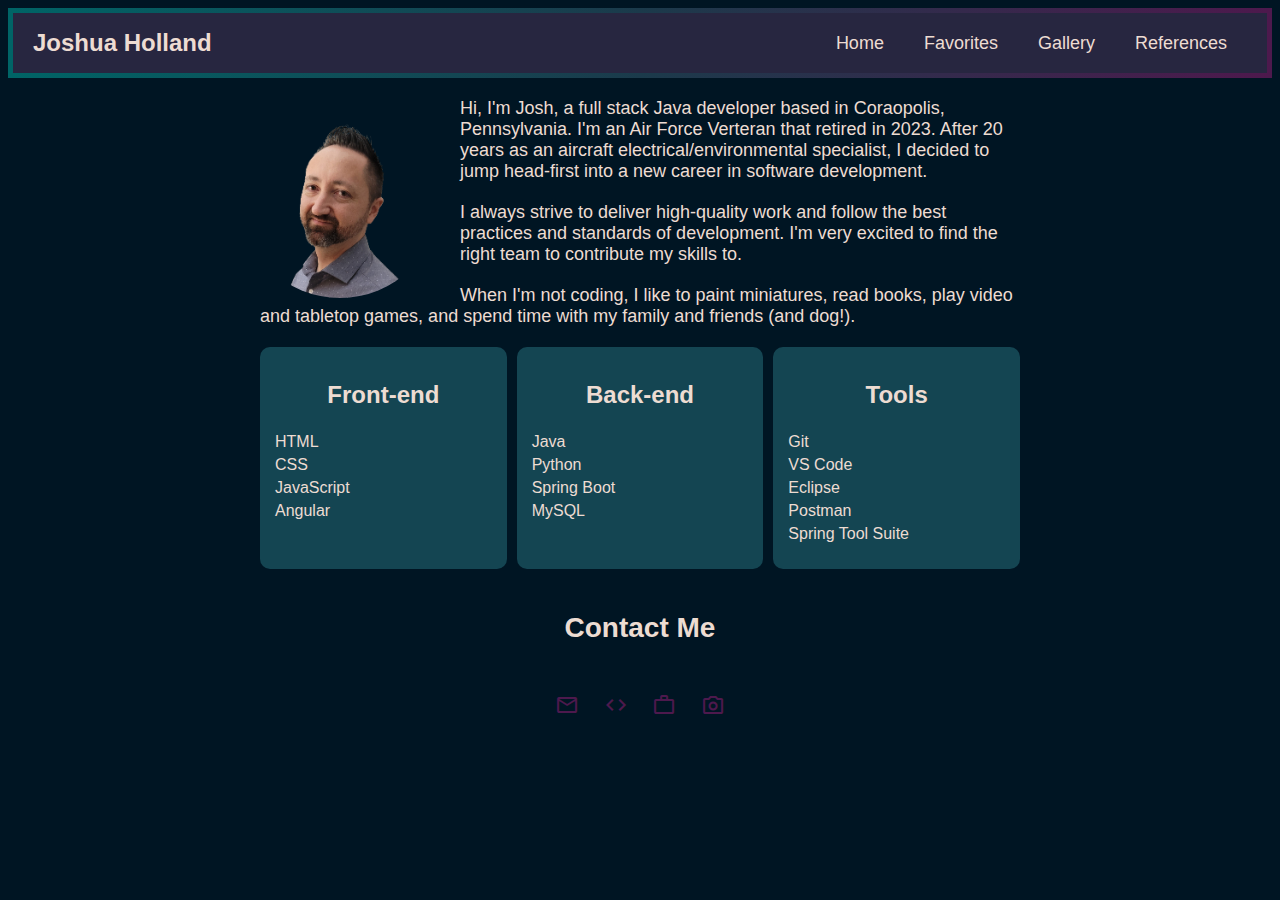
<file: index.html>
<!DOCTYPE html>
<html lang="en">
<head>
    <meta charset="UTF-8">
    <meta name="viewport" content="width=device-width, initial-scale=1.0">
    <title>Josh Holland's About Me</title>
    <link rel="stylesheet" href="style.css">
    <link href="https://fonts.googleapis.com/css2?family=Material+Symbols+Outlined" rel="stylesheet" />
</head>
<body>
    <header>
        <nav>
            <div class="navbar-logo">Joshua Holland</div>
            <ul class="navbar-menu">
                <li><a href="index.html">Home</a></li>
                <li><a href="favorites.html">Favorites</a></li>
                <li><a href="gallery.html">Gallery</a></li>
                <li><a href="references.html">References</a></li>
            </ul>
        </nav>
    </header>

    <div class="container">
        <div class="profile">
            <img class="profilepic" src="img\Josh_tpbg.png" alt="Profile picture">
            <div class="bio">
                <p>Hi, I'm Josh, a full stack Java developer based in Coraopolis, Pennsylvania. I'm an Air Force Verteran that retired in 2023. After 20 years as an aircraft electrical/environmental specialist, I decided to jump head-first into a new career in software development.</p>
                <p>I always strive to deliver high-quality work and follow the best practices and standards of development. I'm very excited to find the right team to contribute my skills to.</p>
                <p>When I'm not coding, I like to paint miniatures, read books, play video and tabletop games, and spend time with my family and friends (and dog!).</p>
            </div>
        </div>
        <div class="skills">
            <div class="skill">
                <h3>Front-end</h3>
                <ul>
                    <li>HTML</li>
                    <li>CSS</li>
                    <li>JavaScript</li>
                    <li>Angular</li>
                </ul>
            </div>
            <div class="skill">
                <h3>Back-end</h3>
                <ul>
                    <li>Java</li>
                    <li>Python</li>
                    <li>Spring Boot</li>
                    <li>MySQL</li>
                </ul>
            </div>
            <div class="skill">
                <h3>Tools</h3>
                <ul>
                    <li>Git</li>
                    <li>VS Code</li>
                    <li>Eclipse</li>
                    <li>Postman</li>
                    <li>Spring Tool Suite</li>
                </ul>
            </div>
        </div>
        
    </div>
    <footer>
        <div class="contact">
            <h2>Contact Me</h2>
            <ul>
                <li>
                    <a href="mailto:joshua.holland.1@outlook.com">
                        <span class="material-symbols-outlined">email</span>
                    </a>
                </li>
                <li>
                    <a href="https://github.com/jholl4">
                        <span class="material-symbols-outlined">code</span>
                    </a>
                </li>
                <li>
                    <a href="https://linkedin.com/in/jholl4">
                        <span class="material-symbols-outlined">work</span>
                    </a>
                </li>
                <li>
                    <a href="https://www.instagram.com/format1c/">
                        <span class="material-symbols-outlined">photo_camera</span>
                    </a>
                </li>
            </ul>
        </div>
    </footer>
    
</body>
</html>
</file>
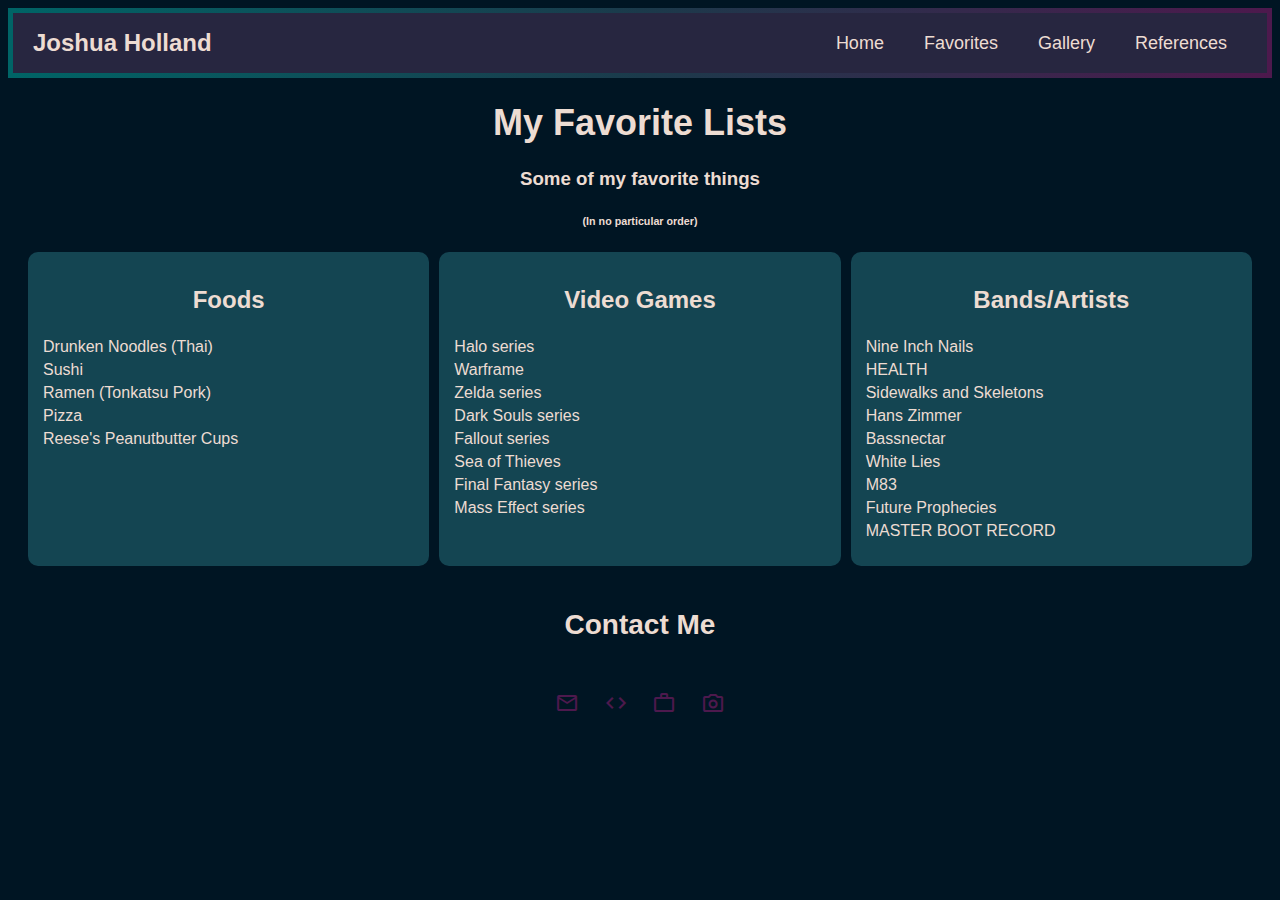
<file: favorites.html>
<!DOCTYPE html>
<html lang="en">
<head>
    <meta charset="UTF-8">
    <meta name="viewport" content="width=device-width, initial-scale=1.0">
    <title>Favorites</title>
    <link rel="stylesheet" href="style.css">
    <link rel="stylesheet" href="favoritesstyle.css">
</head>
<body>
    <header>
        <nav>
            <div class="navbar-logo">Joshua Holland</div>
            <ul class="navbar-menu">
                <li><a href="index.html">Home</a></li>
                <li><a href="favorites.html">Favorites</a></li>
                <li><a href="gallery.html">Gallery</a></li>
                <li><a href="references.html">References</a></li>
                <link href="https://fonts.googleapis.com/css2?family=Material+Symbols+Outlined" rel="stylesheet" />
            </ul>
        </nav>
    </header>

    <main>
        <h1>My Favorite Lists</h1>
        <h3>Some of my favorite things</h3>
        <h6>(In no particular order)</h6>

        <div class="favorites">
            <div class="favorite">
                <h3>Foods</h3>
                <ul>
                    <li>Drunken Noodles (Thai)</li>
                    <li>Sushi</li>
                    <li>Ramen (Tonkatsu Pork)</li>
                    <li>Pizza</li>
                    <li>Reese's Peanutbutter Cups</li>
                </ul>
            </div>
            <div class="favorite">
                <h3>Video Games</h3>
                <ul>
                    <li>Halo series</li>
                    <li>Warframe</li>
                    <li>Zelda series</li>
                    <li>Dark Souls series</li>
                    <li>Fallout series</li>
                    <li>Sea of Thieves</li>
                    <li>Final Fantasy series</li>
                    <li>Mass Effect series</li>
                </ul>
            </div>
            <div class="favorite">
                <h3>Bands/Artists</h3>
                <ul>
                    <li>Nine Inch Nails</li>
                    <li>HEALTH</li>
                    <li>Sidewalks and Skeletons</li>
                    <li>Hans Zimmer</li>
                    <li>Bassnectar</li>
                    <li>White Lies</li>
                    <li>M83</li>
                    <li>Future Prophecies</li>
                    <li>MASTER BOOT RECORD</li>
                </ul>
            </div>
        </div>
    </main>

    <footer>
        <div class="contact">
            <h2>Contact Me</h2>
            <ul>
                <li>
                    <a href="mailto:joshua.holland.1@outlook.com">
                        <span class="material-symbols-outlined">email</span>
                    </a>
                </li>
                <li>
                    <a href="https://github.com/jholl4">
                        <span class="material-symbols-outlined">code</span>
                    </a>
                </li>
                <li>
                    <a href="https://linkedin.com/in/jholl4">
                        <span class="material-symbols-outlined">work</span>
                    </a>
                </li>
                <li>
                    <a href="https://www.instagram.com/format1c/">
                        <span class="material-symbols-outlined">photo_camera</span>
                    </a>
                </li>
            </ul>
        </div>
    </footer>
    
</body>
</html>
</file>
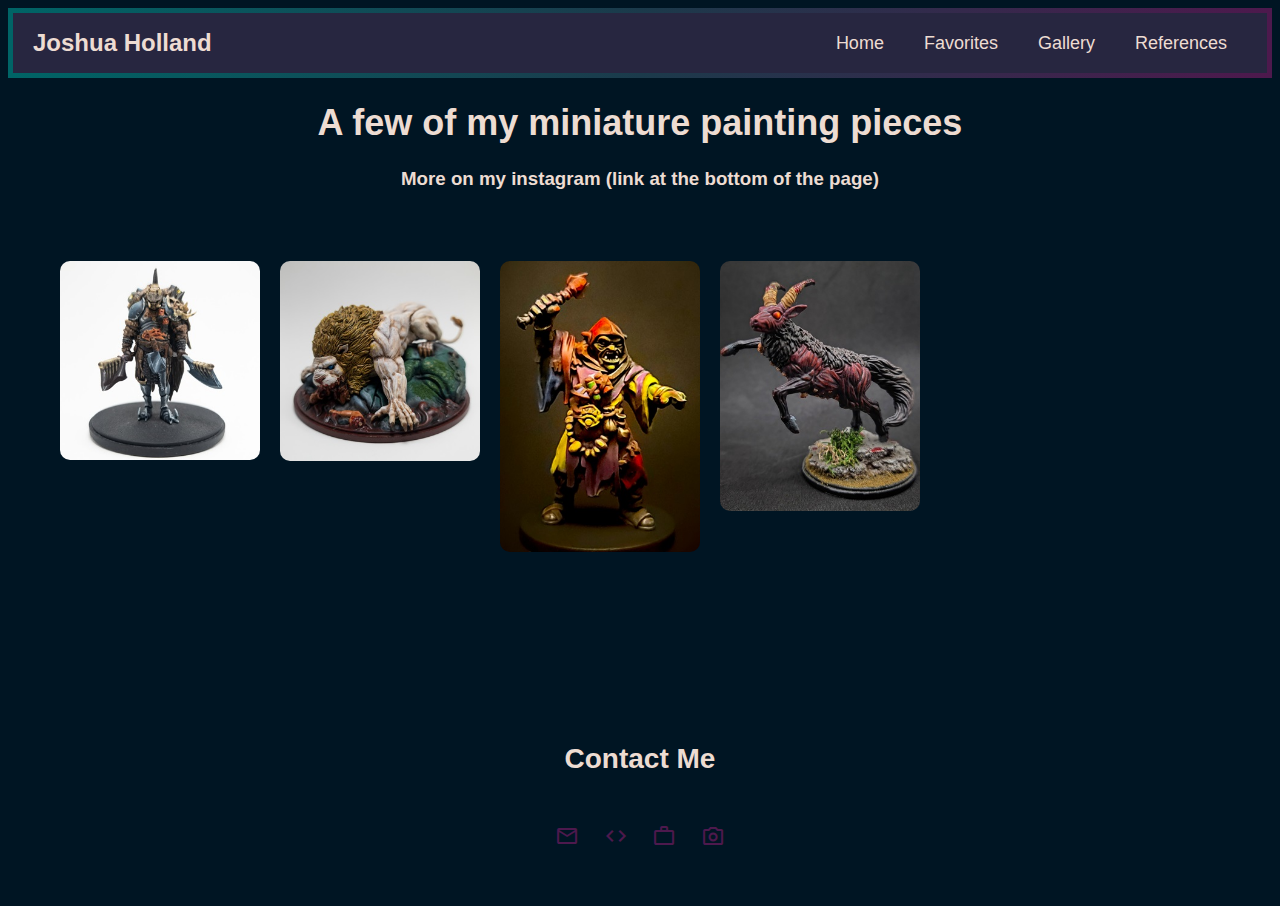
<file: gallery.html>
<!DOCTYPE html>
<html lang="en">
<head>
    <meta charset="UTF-8">
    <meta name="viewport" content="width=device-width, initial-scale=1.0">
    <title>Gallery</title>
    <link rel="stylesheet" href="style.css">
    <link rel="stylesheet" href="gallerystyle.css">
    <link href="https://fonts.googleapis.com/css2?family=Material+Symbols+Outlined" rel="stylesheet" />
</head>
<body>
    <header>
        <nav>
            <div class="navbar-logo">Joshua Holland</div>
            <ul class="navbar-menu">
                <li><a href="index.html">Home</a></li>
                <li><a href="favorites.html">Favorites</a></li>
                <li><a href="gallery.html">Gallery</a></li>
                <li><a href="references.html">References</a></li>
            </ul>
        </nav>
    </header>
    
    <h1>A few of my miniature painting pieces</h1>
    <h3>More on my instagram (link at the bottom of the page)</h3>

    <div class="gallery">
        <div class="imgcontainer">
            <img src="img\gallery\butcher thumb.jpg" alt="Painted miniature of the Butcher from Kingdom Death: Monster">
            <div class="caption">Painted miniature of the Butcher from Kingdom Death: Monster</div>
        </div>
        <div class="imgcontainer">
            <img src="img\gallery\gigalion thumb.jpg" alt="Painted miniature of the White Gigalion from Kingdom Death: Monster">
            <div class="caption">Painted miniature of the White Gigalion from Kingdom Death: Monster</div>
        </div>
        <div class="imgcontainer">
            <img src="img\gallery\Ragged Orc thumb.jpg" alt="Painted miniature of the Ragged Orc from Lord of the Rings: Journeys in the Dark">
                <div class="caption">Painted miniature of the Ragged Orc from Lord of the Rings: Journeys in the Dark</div>
        </div>
        <div class="imgcontainer">
            <img src="img\gallery\screaming_ram thumb.jpg" alt="Painted miniature of the Screaming Ram from Kingdom Death: Monster">
            <div class="caption">Painted miniature of the Screaming Ram from Kingdom Death: Monster</div>
        </div>
        </div>
    </div>

    <footer>
        <div class="contact">
            <h2>Contact Me</h2>
            <ul>
                <li>
                    <a href="mailto:joshua.holland.1@outlook.com">
                        <span class="material-symbols-outlined">email</span>
                    </a>
                </li>
                <li>
                    <a href="https://github.com/jholl4">
                        <span class="material-symbols-outlined">code</span>
                    </a>
                </li>
                <li>
                    <a href="https://linkedin.com/in/jholl4">
                        <span class="material-symbols-outlined">work</span>
                    </a>
                </li>
                <li>
                    <a href="https://www.instagram.com/format1c/">
                        <span class="material-symbols-outlined">photo_camera</span>
                    </a>
                </li>
            </ul>
        </div>
    </footer>
    
</body>
</html>
</file>
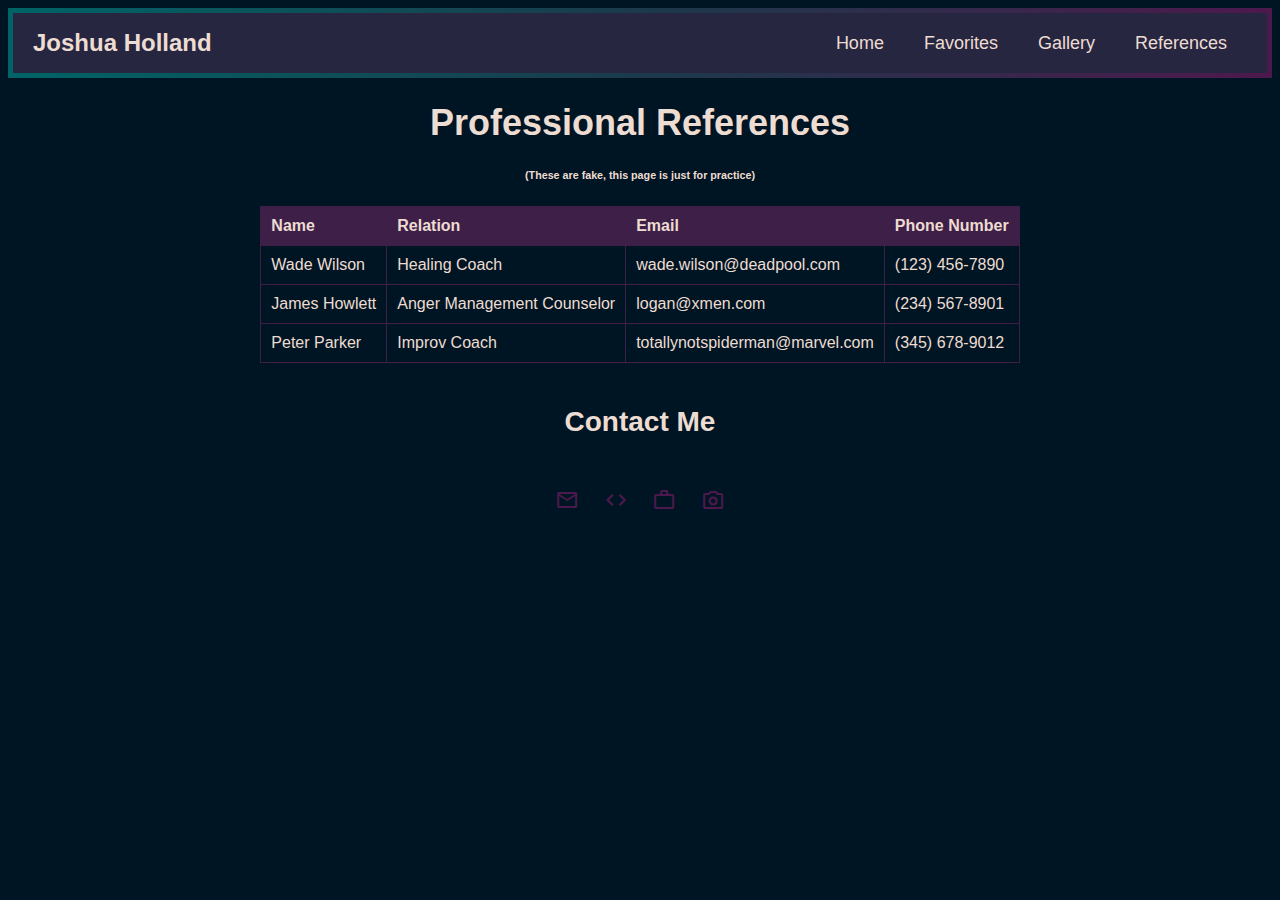
<file: references.html>
<!DOCTYPE html>
<html lang="en">
<head>
    <meta charset="UTF-8">
    <meta name="viewport" content="width=device-width, initial-scale=1.0">
    <title>References</title>
    <link rel="stylesheet" href="style.css">
    <link rel="stylesheet" href="referencesstyle.css">
    <link href="https://fonts.googleapis.com/css2?family=Material+Symbols+Outlined" rel="stylesheet" />
</head>
<body>
    <header>
        <nav>
            <div class="navbar-logo">Joshua Holland</div>
            <ul class="navbar-menu">
                <li><a href="index.html">Home</a></li>
                <li><a href="favorites.html">Favorites</a></li>
                <li><a href="gallery.html">Gallery</a></li>
                <li><a href="references.html">References</a></li>
            </ul>
        </nav>
    </header>

    <main>
        <h1>Professional References</h1>
        <h6>(These are fake, this page is just for practice)</h6>
      <table>
        <tr>
          <th>Name</th>
          <th>Relation</th>
          <th>Email</th>
          <th>Phone Number</th>
        </tr>
        <tr>
          <td>Wade Wilson</td>
          <td>Healing Coach</td>
          <td>wade.wilson@deadpool.com</td>
          <td>(123) 456-7890</td>
        </tr>
        <tr>
          <td>James Howlett</td>
          <td>Anger Management Counselor</td>
          <td>logan@xmen.com</td>
          <td>(234) 567-8901</td>
        </tr>
        <tr>
          <td>Peter Parker</td>
          <td>Improv Coach</td>
          <td>totallynotspiderman@marvel.com</td>
          <td>(345) 678-9012</td>
        </tr>
      </table>
    </main>

  <footer>
    <div class="contact">
        <h2>Contact Me</h2>
        <ul>
            <li>
                <a href="mailto:joshua.holland.1@outlook.com">
                    <span class="material-symbols-outlined">email</span>
                </a>
            </li>
            <li>
                <a href="https://github.com/jholl4">
                    <span class="material-symbols-outlined">code</span>
                </a>
            </li>
            <li>
                <a href="https://linkedin.com/in/jholl4">
                    <span class="material-symbols-outlined">work</span>
                </a>
            </li>
            <li>
                <a href="https://www.instagram.com/format1c/">
                    <span class="material-symbols-outlined">photo_camera</span>
                </a>
            </li>
        </ul>
    </div>
  </footer>
    
</body>
</html>
</file>
<file: style.css>
:root{

    --mainbg: #001523;
    --maintext: #eddcd2;
    --skillbg: #144552;
    --iconcolor: #4d194d;
    --navhover: #3e1f47;

}

nav {
    display: flex;
    align-items: center;
    justify-content: space-between;
    background-color: #272640;
    height: 60px;
    border-top: 5px solid transparent;
    border-image: linear-gradient(to right, #006466, #1b3a4b, #4d194d);
    border-image-slice: 1;
    border-width: 5px;
    border-style: solid;
}

.navbar-logo {
    margin-left: 20px;
    font-size: 24px;
    font-weight: bold;
    color: var(--maintext);
    border-radius: 50%;
}

.navbar-menu {
    display: flex;
    list-style: none;
    margin-right: 20px;
    border-radius: 50%;
}

.navbar-menu li {
    margin: 10px;
}

.navbar-menu a {
    display: block;
    padding: 10px;
    text-decoration: none;
    font-size: 18px;
    color: var(--maintext);
}

.navbar-menu a:hover {
    background-color: var(--navhover);
    border-radius: 10px;
}

body {
    background-color: var(--mainbg);
    color: var(--maintext);
    font-family: Arial, sans-serif;
}

h1 {
    text-align: center;
    font-size: 36px;
}

p {
    /* text-align: justify; */
    font-size: 18px;
    margin: 20px;
}

a {
    color: var(--iconcolor);
    text-decoration: none;
}

a:hover {
    text-decoration: underline;
}

.container {
    max-width: 800px;
    margin: 0 auto;
}

.profile {
    /* display: flex; */
    align-items: center;
}

.profile img {
    width: 200px;
    height: 200px;
    border-radius: 50%;
    margin-right: 20px;
    float: left;
}

.skills {
    display: grid;
    grid-template-columns: repeat(3, 1fr);
    gap: 10px;
    margin: 20px;
}

.skill {
    background-color: var(--skillbg);
    padding: 10px;
    border-radius: 10px;
}

.skill h3 {
    text-align: center;
    font-size: 24px;
}

.skill ul {
    list-style: none;
    padding: 0;
}

.skill li {
    margin: 5px;
}

.contact {
    /* background-color: rgb(4, 4, 20); */
    display: grid;
    justify-content: center;
    text-align: center;
    border-radius: 10px;
    margin: 20px;
}

.contact h2 {
    font-size: 28px;
}

.contact ul {
    list-style: none;
    padding: 0;
}

.contact li {
    display: inline-block;
    margin: 10px;
}

.contact li img {
    width: 40px;
    height: 40px;
}
</file>
<file: favoritesstyle.css>
:root {
    --favbgcolor: #144552;
}

.profile {
    display: flex;
    align-items: center;
}

.favorites {
    display: grid;
    grid-template-columns: repeat(3, 1fr);
    gap: 10px;
    margin: 20px;
}

.favorite {
    background-color: var(--favbgcolor);
    padding: 10px;
    border-radius: 10px;
}

.favorite h3 {
    text-align: center;
    font-size: 24px;
}

.favorite ul {
    list-style: none;
    padding: 0;
}

.favorite li {
    margin: 5px;
}

h6 {
    display: flex;
    justify-content: center;
}

h3 {
    text-align: center;
}
</file>
<file: gallerystyle.css>
body {
    align-content: center;
    align-items: center;
}

.gallery {
    display: flex;
    flex-wrap: wrap;
    /* max-width: 600px; */
    padding: 2em;
    align-content: center;
}

.imgcontainer {
    opacity: 1;
    height: auto;
    transition: .5s ease;
    backface-visibility: hidden;
    padding: 10px;
    max-width: 200px;
}

.caption {
    position: relative;
    bottom: 0;
    left: 0;
    width: 100%;
    background-color: rgba(0, 0, 0, 0.5);
    color: eddcd2;
    padding: 10px;
    opacity: 0;
    transition: opacity 0.5s;
    border-radius: 10px;
}

.imgcontainer:hover .caption {
opacity: 1;
}

.imgcontainer:hover img {
opacity: 0.3;
}

img {
    width: 100%;
    height: auto;
    object-fit: cover;
    border-radius: 10px;
    margin: 10px;
}

h3 {
    text-align: center;
}
</file>
<file: referencesstyle.css>
:root {
    --thcolor: #3e1f47;
}

table {
    border-collapse: collapse;
    width: 80%;
    margin: auto;
    display: flex;
    justify-content: center;
  }

  th, td {
    border: 1px solid var(--thcolor);
    padding: 10px;
    text-align: left;
  }

  th {
    background-color: var(--thcolor);
  }

h6 {
    display: flex;
    justify-content: center;
}
</file>
